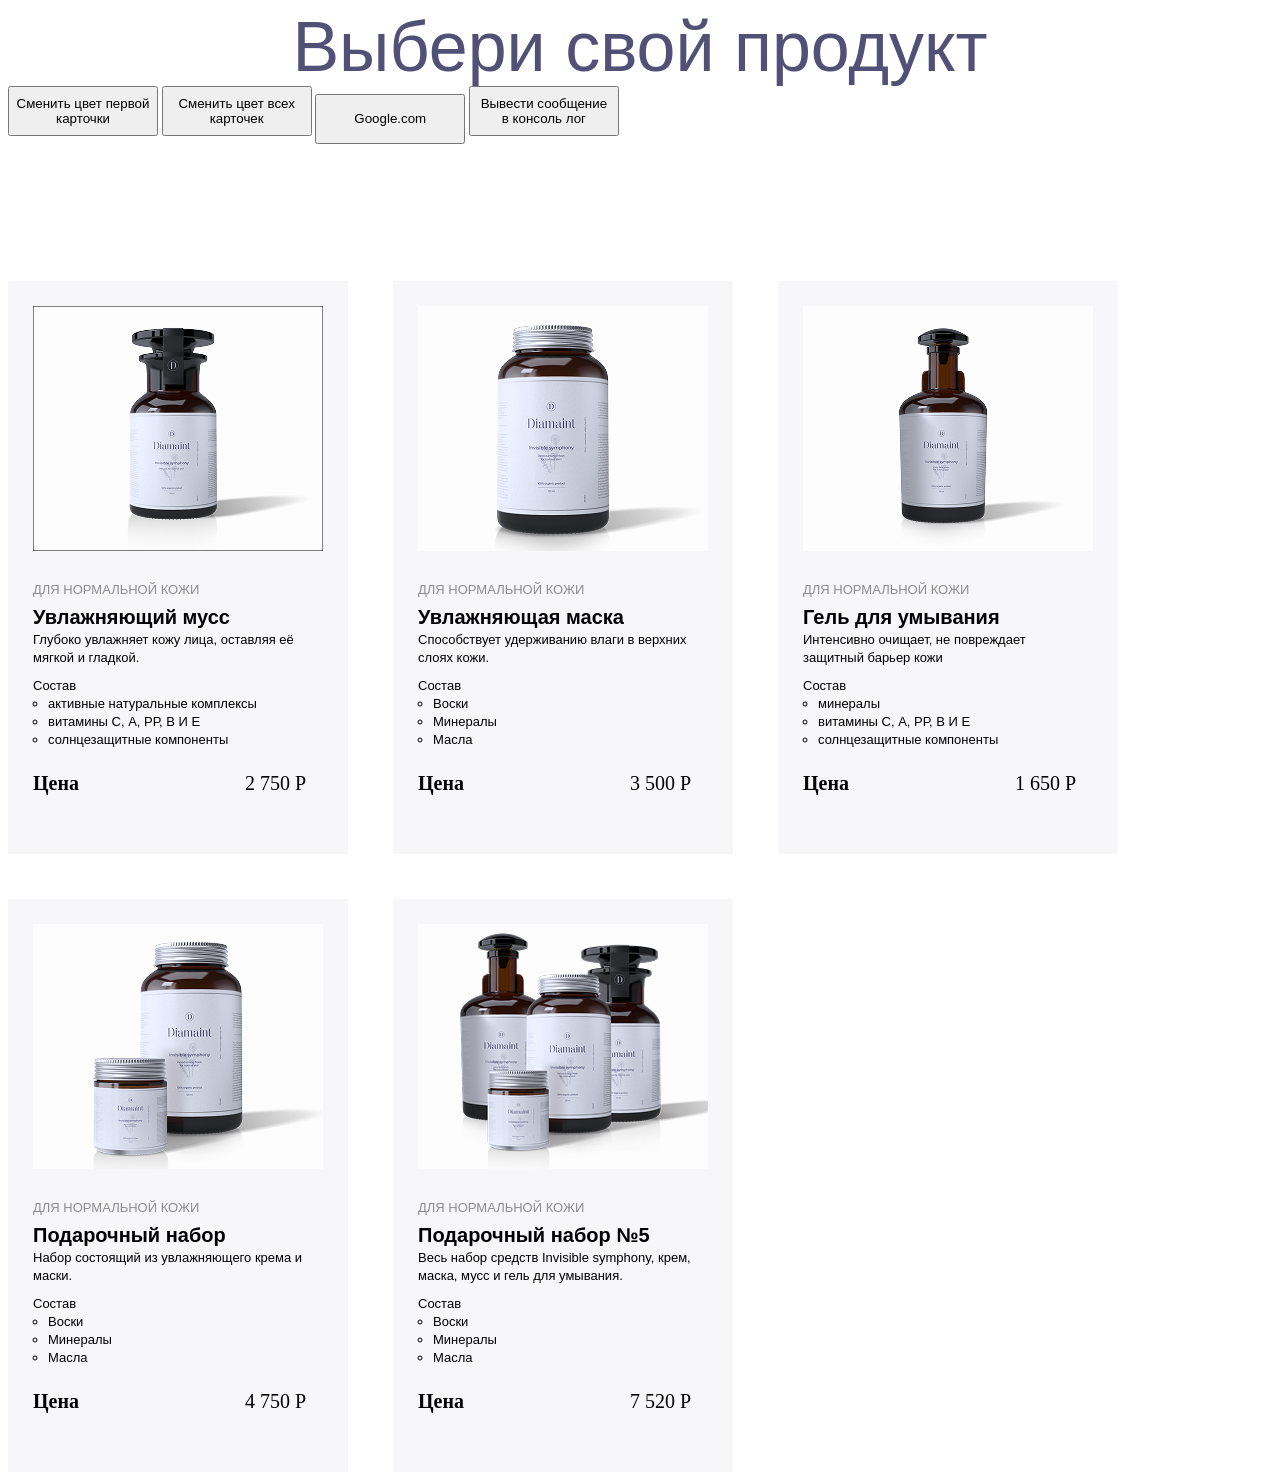
<file: index.html>
<!DOCTYPE html>
<html lang="en">
<head>
  <meta charset="UTF-8">
  <meta name="viewport" content="width=device-width, initial-scale=1.0">
  <title>Document</title>
  <link rel="stylesheet" href="style.css" />
</head>
<body>
  <main class="main">
    <div class="container">
      <h1 class="title">Выбери свой продукт</h1>

          <button id="change-color">Сменить цвет первой карточки</button>
          <button id="change-color-all">Сменить цвет всех карточек</button>
          <button id="open-google">Google.com</button>
          <button id="message-consoleLog">Вывести сообщение в консоль лог</button>

        <ul class="products clear-list">
          <li class="products__item card">
            <img src="assets/moisturizing-mousse.png" alt="Увлажняющий мусс" class="card__image">
            <p class="card__category">для нормальной кожи</p>
            <h2 class="card__name">Увлажняющий мусс</h2>
            <p class="card__description">Глубоко увлажняет кожу лица, оставляя её мягкой и гладкой.</p>
            <div class="card__compound compound">
              <span class="compound__name">Состав</span>
              <ul class="compound__list">
                <li>активные натуральные комплексы</li>
                <li>витамины С, А, РР, В И Е</li>
                <li>солнцезащитные компоненты</li>
              </ul>
            </div>
            <div class="card__price">
              <b>Цена</b>
              <span>2 750 Р</span>
            </div>
          </li>



          <li class="products__item card">
            <img src="assets/moisturizing-mask.png" alt="Увлажняющая маска" class="card__image">
            <p class="card__category">для нормальной кожи</p>
            <h2 class="card__name">Увлажняющая маска</h2>
            <p class="card__description">Способствует удерживанию влаги в верхних слоях кожи.</p>
            <div class="card__compound compound">
              <span class="compound__name">Состав</span>
              <ul class="compound__list">
                <li>Воски</li>
                <li>Минералы</li>
                <li>Масла</li>
              </ul>
            </div>
            <div class="card__price">
              <b>Цена</b>
              <span>3 500 Р</span>
            </div>
          </li>




          <li class="products__item card">
            <img src="assets/cleansing-gel.png" alt="Гель для умывания" class="card__image">
            <p class="card__category">для нормальной кожи</p>
            <h2 class="card__name">Гель для умывания</h2>
            <p class="card__description">Интенсивно очищает, не повреждает защитный барьер кожи</p>
            <div class="card__compound compound">
              <span class="compound__name">Состав</span>
              <ul class="compound__list">
                <li>минералы</li>
                <li>витамины С, А, РР, В И Е</li>
                <li>солнцезащитные компоненты</li>
              </ul>
            </div>
            <div class="card__price">
              <b>Цена</b>
              <span>1 650 Р</span>
            </div>
          </li>



          <li class="products__item card">
            <img src="assets/gift-set1.png" alt="Подарочный набор №1" class="card__image">
            <p class="card__category">для нормальной кожи</p>
            <h2 class="card__name">Подарочный набор</h2>
            <p class="card__description">Набор состоящий из увлажняющего крема и маски.</p>
            <div class="card__compound compound">
              <span class="compound__name">Состав</span>
              <ul class="compound__list">
                <li>Воски</li>
                <li>Минералы</li>
                <li>Масла</li>
              </ul>
            </div>
            <div class="card__price">
              <b>Цена</b>
              <span>4 750 Р</span>
            </div>
          </li>

          <li class="products__item card">
            <img src="assets/gift-set5.png" alt="Подарочный набор №5" class="card__image">
            <p class="card__category">для нормальной кожи</p>
            <h2 class="card__name">Подарочный набор №5</h2>
            <p class="card__description">Весь набор средств Invisible symphony, крем, маска, мусс и гель для
            умывания.</p>
            <div class="card__compound compound">
              <span class="compound__name">Состав</span>
              <ul class="compound__list">
                <li>Воски</li>
                <li>Минералы</li>
                <li>Масла</li>
              </ul>
            </div>
            <div class="card__price">
              <b>Цена</b>
              <span>7 520 Р</span>
            </div>
          </li>

      <script src="main.js"></script>
      <script src="homework-7.js"></script>
      <script src="homework-8.js"></script>
        </ul>

    </div>

  </main>

</body>
</html>
</file>
<file: style.css>
*,
*::before,
*::after {
  box-sizing: border-box;
}


body {
  font-size: 13px;
  font-family: Arial, Helvetica, sans-serif;
  line-height: 18px;
}


.title {
    font-size: 70px;
    font-weight: 400;
    line-height: 78px;
    margin: 0;
    text-align: center;
    color: #515076;
}

.clear-list {
    padding: 0;
    margin: 0;
    list-style: none;
    width: 340px;
    height: 573px;
    top: 408px;
    left: 85px;
}


.card {
    background-color: #F7F7FA;
    padding: 25px;
    width: 100%;
}

.card__image {
  display: block;
}

.card__category {
    display: block;
    font-size: 13px;
    line-height: 18px;
    color: #8c8c8c;
    text-transform: uppercase;
    margin: 0;
    padding-top: 30px;
}


.products {
    display: flex;
    flex-wrap: wrap;
    gap: 45px;
    width: 1135px;
    height: 1229px;
    padding-top: 137px;
}

.products__item {
    width: 340px;
    height: 573px;
    justify-content: center;
}

.card__name{
    font-weight: 700;
    font-size: 20px;
    line-height: 27px;
    height: 27px;
    top: 737px;
    left: 110px;
    margin: 0;
    padding-top: 5px;
}

.card__description{
    font-weight: 400;
    font-size: 13px;
    line-height: 18px;
    width: 287px;
    height: 36px;
    top: 769px;
    left: 110px;
    padding-top: 5px;
    margin: 0;
  }

.card__compound{
height: 87px;
padding-top: 15px;
}

.compound__name{
    font-weight: 400;
    font-size: 13px;
    line-height: 18px;
    width: 49px;
    height: 18px;
    top: 820px;
    left: 110px;
    padding-left: 0;
    padding-top: 15px;
}

.compound__list{
    padding-left: 15px;
}

.card__price{
    width: 290px;
    height: 24px;
    top: 932px;
    left: 110px;
    padding-top: 25px;
    font-family: bold;
    font-size: 20px;
}

span{
  padding-left: 161px;
}

button{
    width: 150px;
    height: 50px;
}
</file>
